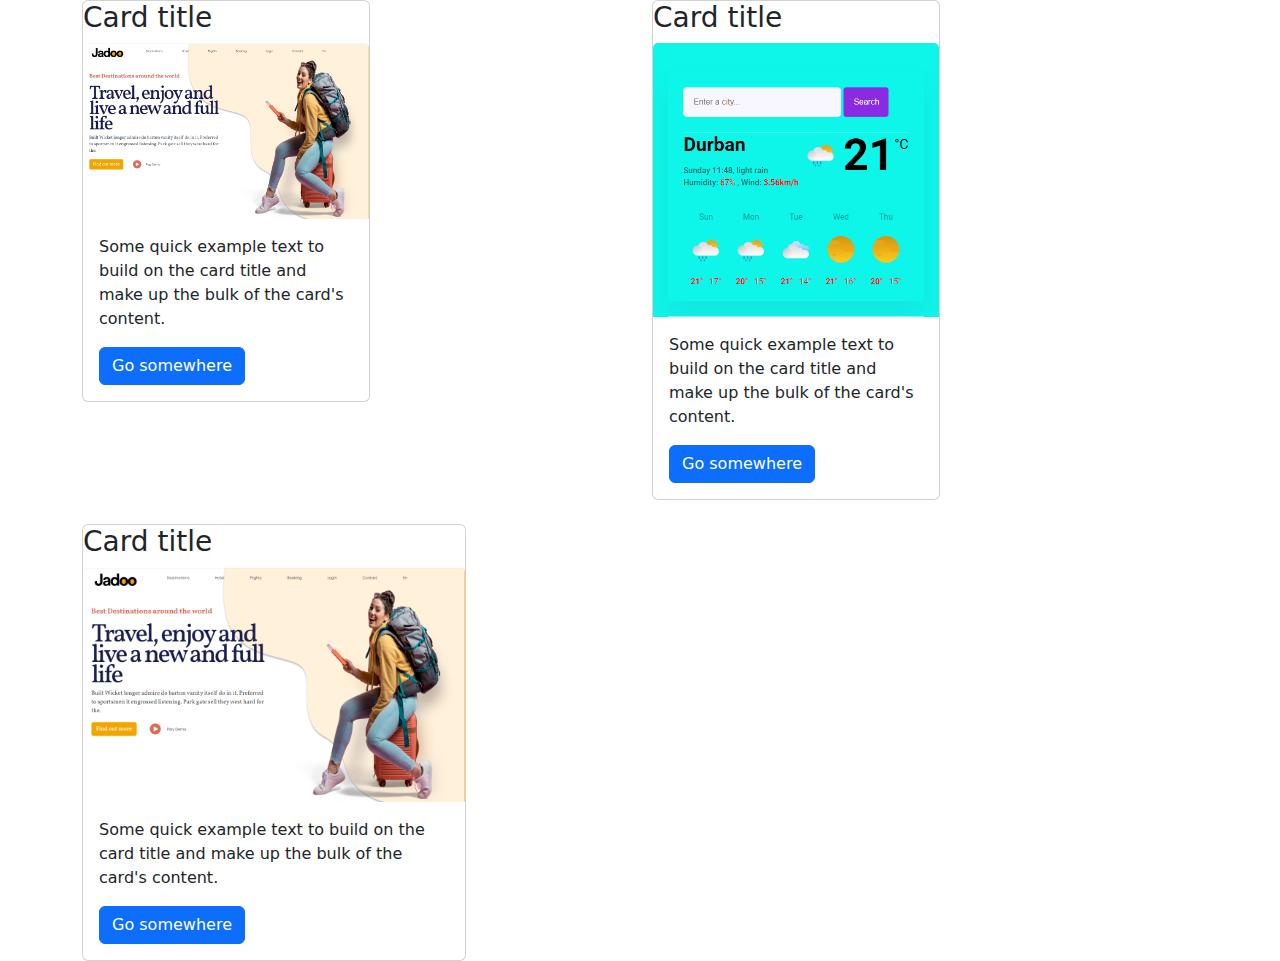
<file: notes.html>
<!DOCTYPE html>
<html lang="en">
  <head>
    <meta charset="UTF-8" />
    <meta name="viewport" content="width=device-width, initial-scale=1.0" />
    <link
      rel="stylesheet"
      href="https://cdn.jsdelivr.net/npm/bootstrap@5.3.3/dist/css/bootstrap.min.css"
    />
    <script
      src="https://cdn.jsdelivr.net/npm/@popperjs/core@2.11.8/dist/umd/popper.min.js"
      integrity="sha384-I7E8VVD/ismYTF4hNIPjVp/Zjvgyol6VFvRkX/vR+Vc4jQkC+hVqc2pM8ODewa9r"
      crossorigin="anonymous"
    ></script>
    <script
      src="https://cdn.jsdelivr.net/npm/bootstrap@5.3.3/dist/js/bootstrap.min.js"
      integrity="sha384-0pUGZvbkm6XF6gxjEnlmuGrJXVbNuzT9qBBavbLwCsOGabYfZo0T0to5eqruptLy"
      crossorigin="anonymous"
    ></script>
    <link rel="preconnect" href="https://fonts.googleapis.com" />
    <link rel="preconnect" href="https://fonts.gstatic.com" crossorigin />
    <link
      href="https://fonts.googleapis.com/css2?family=Poppins:ital,wght@0,100;0,200;0,300;0,400;0,500;0,600;0,700;0,800;0,900;1,100;1,200;1,300;1,400;1,500;1,600;1,700;1,800;1,900&display=swap"
      rel="stylesheet"
    />
    <link
      rel="stylesheet"
      href="https://cdnjs.cloudflare.com/ajax/libs/font-awesome/6.5.2/css/all.min.css"
    />
    <link rel="preconnect" href="https://fonts.googleapis.com" />
    <link rel="preconnect" href="https://fonts.gstatic.com" crossorigin />
    <link
      href="https://fonts.googleapis.com/css2?family=Nunito:ital,wght@0,200..1000;1,200..1000&family=Playfair+Display:ital,wght@0,400..900;1,400..900&family=Poppins:ital,wght@0,100;0,200;0,300;0,400;0,500;0,600;0,700;0,800;0,900;1,100;1,200;1,300;1,400;1,500;1,600;1,700;1,800;1,900&display=swap"
      rel="stylesheet"
    />
    <title>Document</title>
  </head>
  <body>
    <div class="container">
      <div class="row d-flex justify-contents-center">
        <div class="col-sm-6 mb-4">
          <div class="card" style="width: 18rem">
            <h3 class="card-title">Card title</h3>
            <img src="travelpage.png" class="card-img-top" alt="..." />
            <div class="card-body">
              <p class="card-text">
                Some quick example text to build on the card title and make up
                the bulk of the card's content.
              </p>
              <a href="#" class="btn btn-primary">Go somewhere</a>
            </div>
          </div>
        </div>
        <div class="col-sm-6">
          <div class="card" style="width: 18rem">
            <h3 class="card-title">Card title</h3>
            <img src="weatherapp.png" class="card-img-top" alt="..." />
            <div class="card-body">
              <p class="card-text">
                Some quick example text to build on the card title and make up
                the bulk of the card's content.
              </p>
              <a href="#" class="btn btn-primary">Go somewhere</a>
            </div>
          </div>
        </div>
        <div class="col-sm-6 mt-4">
          <div class="card" style="width: 24rem">
            <h3 class="card-title">Card title</h3>
            <img src="travelpage.png" class="card-img-top" alt="..." />
            <div class="card-body">
              <p class="card-text">
                Some quick example text to build on the card title and make up
                the bulk of the card's content.
              </p>
              <a href="#" class="btn btn-primary">Go somewhere</a>
            </div>
          </div>
        </div>
      </div>
    </div>
  </body>
</html>
</file>
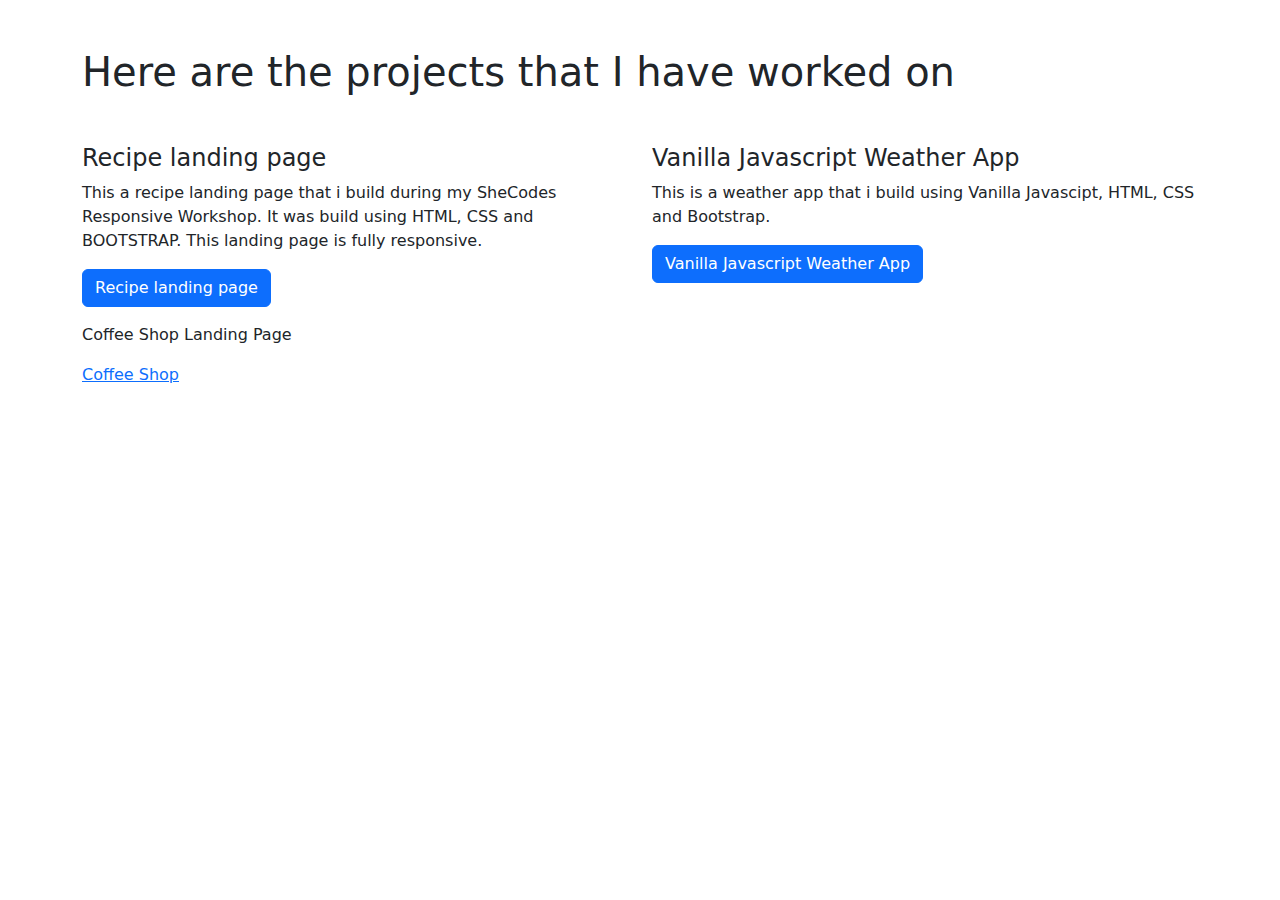
<file: work.html>
<!DOCTYPE html>
<html lang="en">
  <head>
    <meta charset="UTF-8" />
    <meta name="viewport" content="width=device-width, initial-scale=1.0" />
    <link
      rel="stylesheet"
      href="https://cdn.jsdelivr.net/npm/bootstrap@5.3.3/dist/css/bootstrap.min.css"
    />
    <script
      src="https://cdn.jsdelivr.net/npm/@popperjs/core@2.11.8/dist/umd/popper.min.js"
      integrity="sha384-I7E8VVD/ismYTF4hNIPjVp/Zjvgyol6VFvRkX/vR+Vc4jQkC+hVqc2pM8ODewa9r"
      crossorigin="anonymous"
    ></script>
    <script
      src="https://cdn.jsdelivr.net/npm/bootstrap@5.3.3/dist/js/bootstrap.min.js"
      integrity="sha384-0pUGZvbkm6XF6gxjEnlmuGrJXVbNuzT9qBBavbLwCsOGabYfZo0T0to5eqruptLy"
      crossorigin="anonymous"
    ></script>
    <title>PK Kapuyanyika</title>
  </head>
  <body>
    <div class="container mt-5">
      <h1 class="mb-5">Here are the projects that I have worked on</h1>
      <div class="row">
        <div class="col-6 mb-3">
          <h4>Recipe landing page</h4>
          <p>
            This a recipe landing page that i build during my SheCodes
            Responsive Workshop. It was build using HTML, CSS and BOOTSTRAP.
            This landing page is fully responsive.
          </p>
          <a
            class="btn btn-primary"
            href="Https://jovial-vacherin-dd0dd7.netlify.app"
            >Recipe landing page</a
          >
        </div>
        <div class="col-6">
          <h4>Vanilla Javascript Weather App</h4>
          <p>
            This is a weather app that i build using Vanilla Javascipt, HTML,
            CSS and Bootstrap.
          </p>
          <a
            class="btn btn-primary"
            href="https://ephemeral-kangaroo-f2b3e5.netlify.app/"
            >Vanilla Javascript Weather App</a
          >
        </div>
        <div class="col-6">
          <p>Coffee Shop Landing Page</p>
          <a href="Https://glistening-kulfi-ede15f.netlify.app">Coffee Shop</a>
        </div>
      </div>
    </div>
  </body>
</html>
</file>
